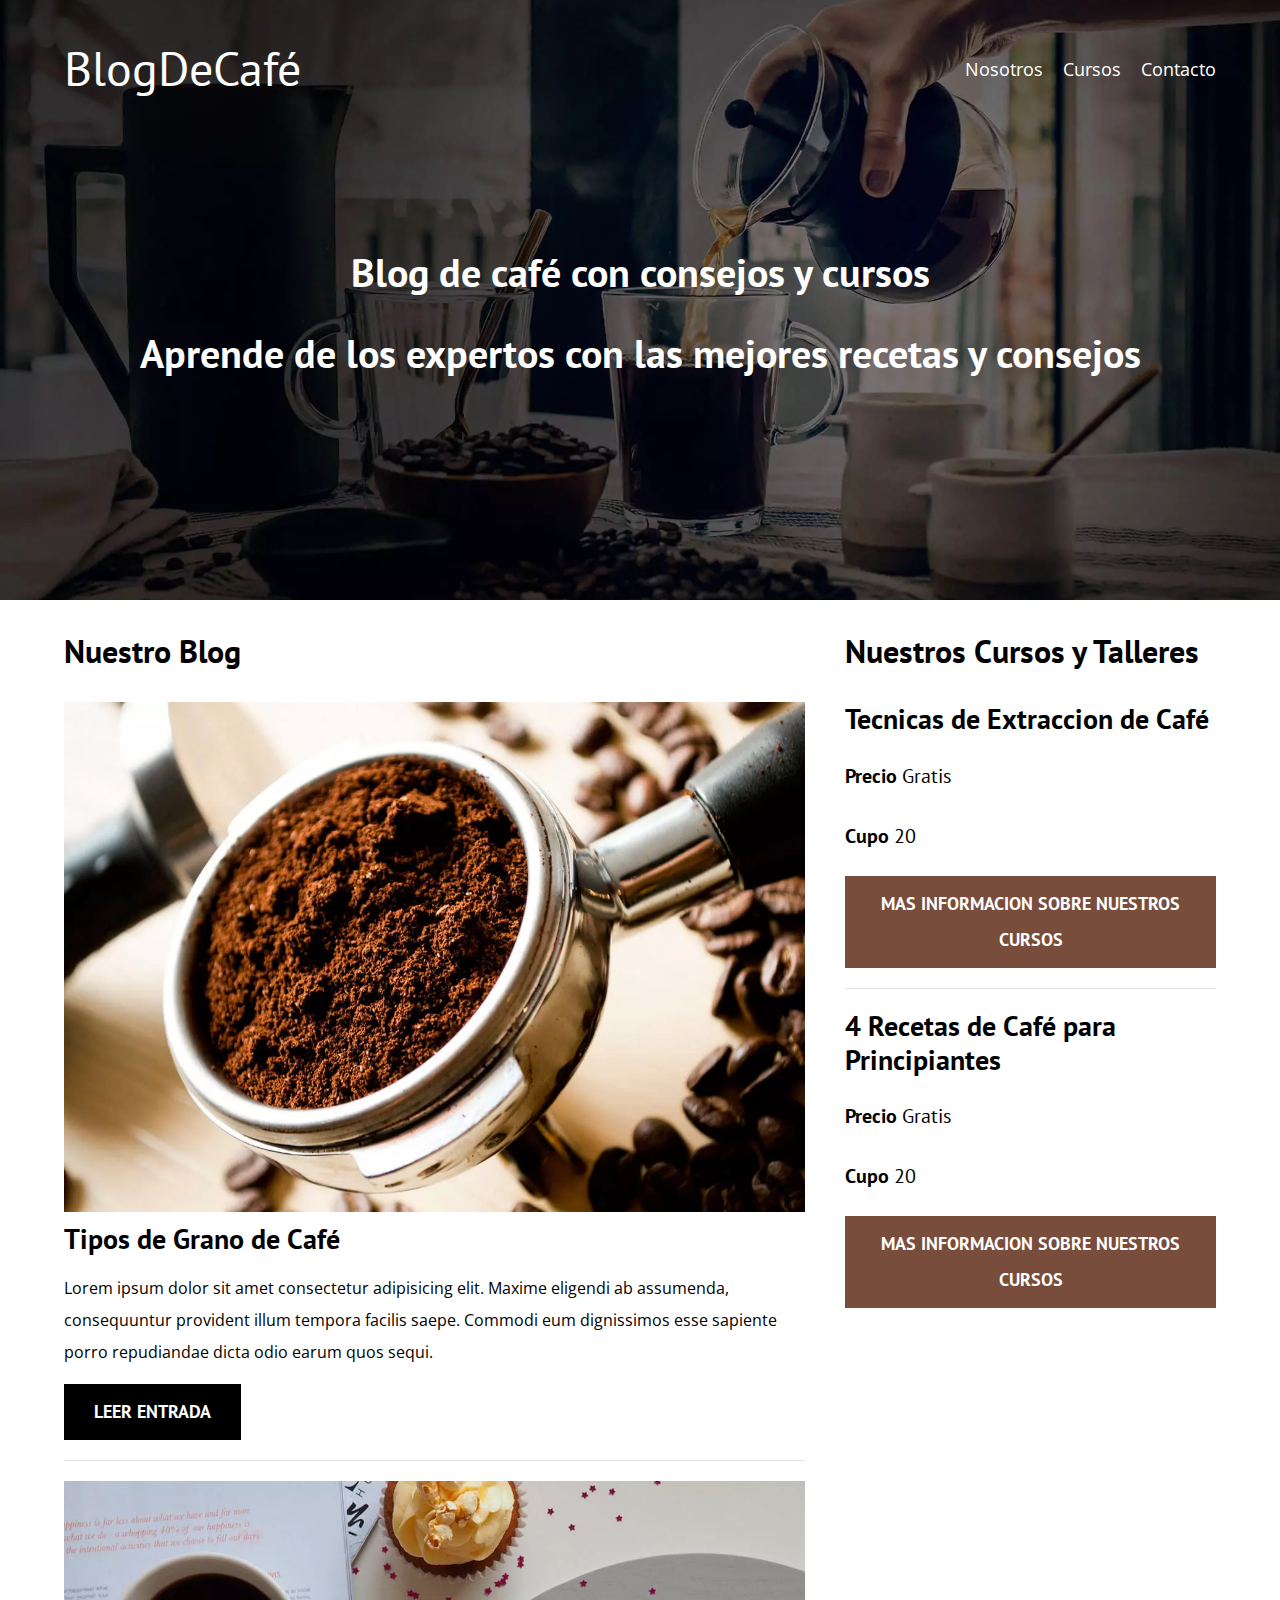
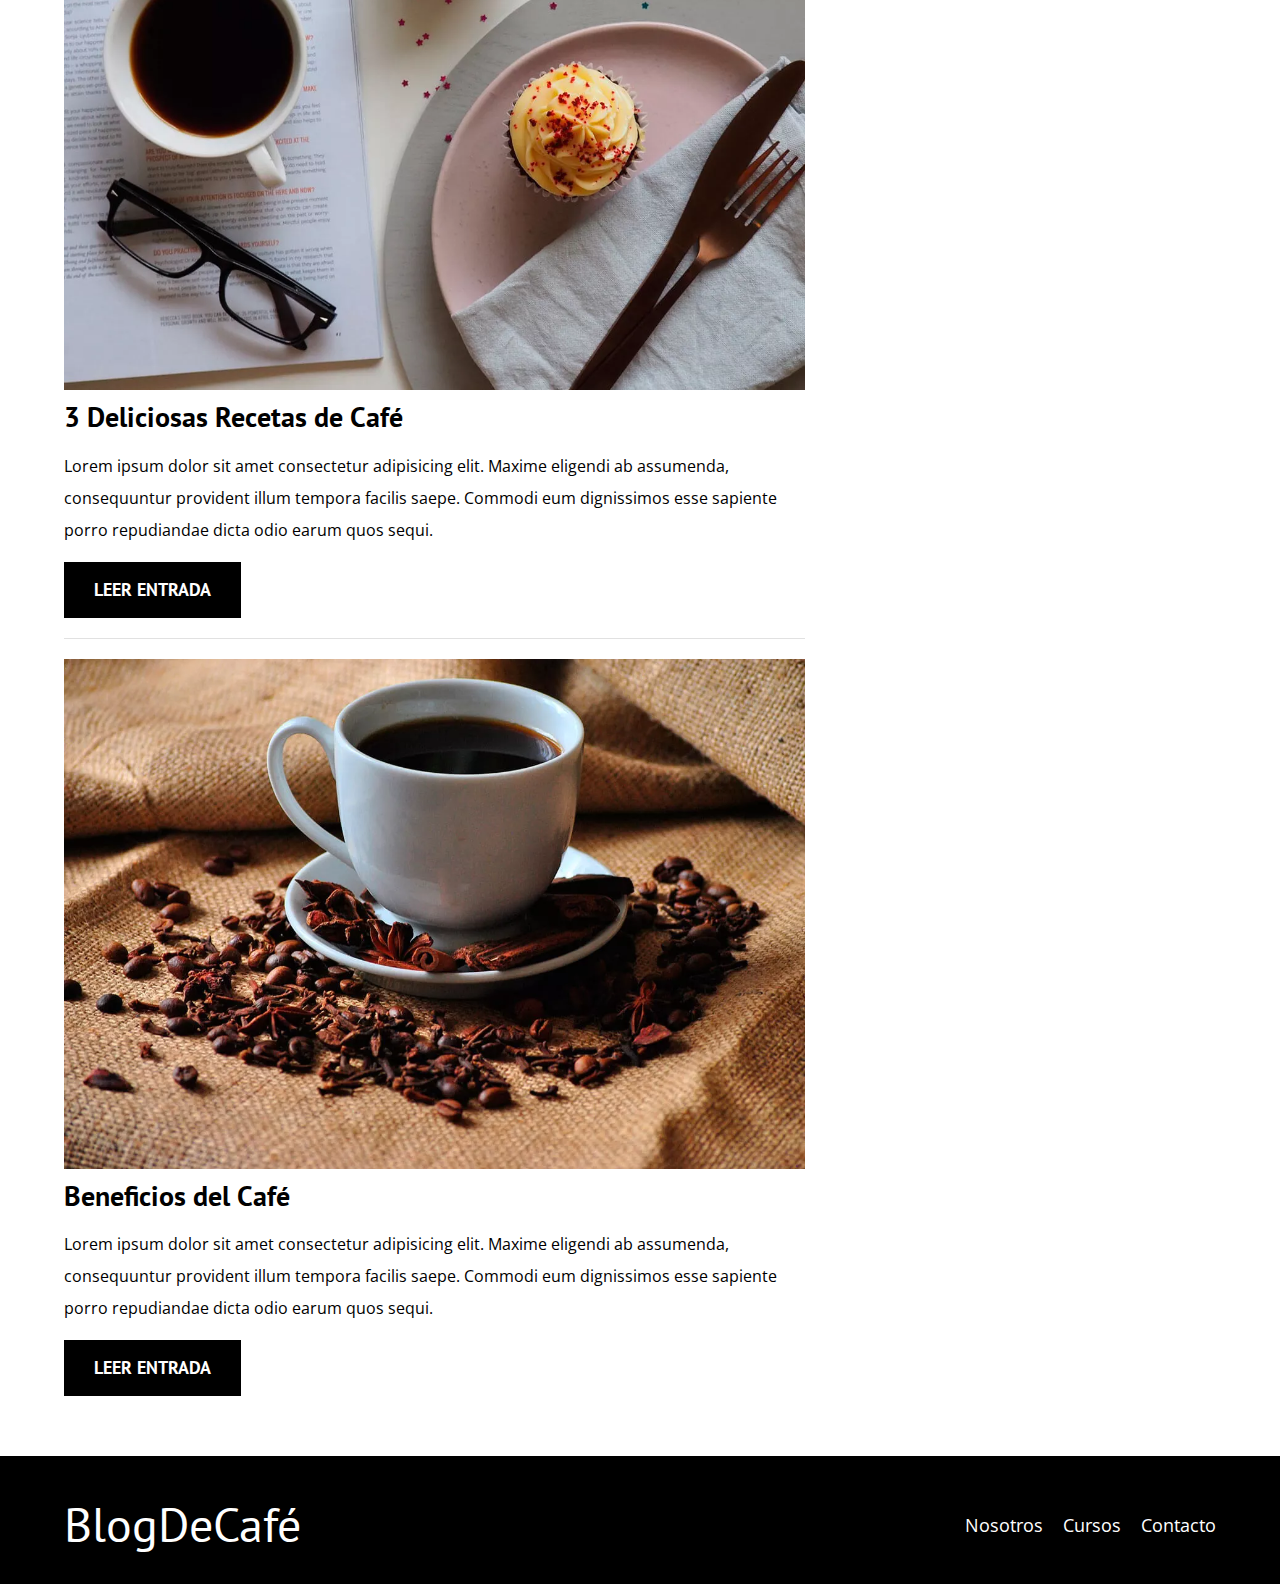
<file: index.html>
<!DOCTYPE html>
<html lang="es">
  <head>
    <meta charset="UTF-8">
    <meta name="viewport" content="width=device-width, initial-scale=1.0">
    <title>BlogDeCafé</title>
    <meta name="description" content="Pagina Web de Blog de Café">

    <link rel="prefetch" href="nosotros.html" as="document">
    <link rel="preconnect" href="https://fonts.googleapis.com">
    <link rel="preconnect" href="https://fonts.gstatic.com" crossorigin>
    <link href="https://fonts.googleapis.com/css2?family=Open+Sans&family=PT+Sans:wght@400;700&display=swap" rel="stylesheet">
    <link rel="preload" href="css/normalize.css" as="style">
    <link rel="stylesheet" href="css/normalize.css">
    <link rel="preload" href="css/style.css" as="style">
    <link rel="stylesheet" href="css/style.css">
  </head>
  <body>
    <header class="header">
      <div class="contenedor">
        <div class="barra">
          <a class="logo" href="index.html">
            <h1 class="logo__nombre no-margin centrar-texto">Blog<span
                class="logo__bold">DeCafé</span></h1>
          </a>

          <nav class="navegacion">
            <a href="nosotros.html" class="navegacion__enlace">Nosotros</a>
            <a href="cursos.html" class="navegacion__enlace">Cursos</a>
            <a href="contacto.html" class="navegacion__enlace">Contacto</a>
          </nav>
        </div>
      </div>

      <div class="header__texto">
        <h2 class="no-margin">Blog de café con consejos y cursos<h2>
            <p class="no-margin">Aprende de los expertos con las mejores recetas
              y consejos</p>
          </div>
        </header>

        <div class="contenedor contenido-principal">
          <main class="blog">
            <h3>Nuestro Blog</h3>

            <article class="entrada">
              <div class="entrada__imagen">
                <picture>
                  <source loading="lazy" srcset="img/blog1.webp" type="image/webp">
                  <img loading="lazy" src="img/blog1.jpg" alt="Imagen de entrada">
                </picture>               
              </div>

              <div class="entrada__contenido">
                <h4 class="no-margin">Tipos de Grano de Café</h4>
                <p>Lorem ipsum dolor sit amet consectetur adipisicing elit.
                  Maxime eligendi ab assumenda, consequuntur provident illum
                  tempora facilis saepe. Commodi eum dignissimos esse sapiente
                  porro repudiandae dicta odio earum quos sequi.</p>
                <a href="entrada.html" class="boton boton--primario">Leer
                  Entrada</a>
              </div>
            </article>

            <article class="entrada">
              <div class="entrada__imagen">
                <picture>
                  <source loading="lazy" srcset="img/blog2.webp" type="image/webp">
                  <img loading="lazy" src="img/blog2.jpg" alt="Imagen de entrada">
                </picture>               
              </div>

              <div class="entrada__contenido">
                <h4 class="no-margin">3 Deliciosas Recetas de Café</h4>
                <p>Lorem ipsum dolor sit amet consectetur adipisicing elit.
                  Maxime eligendi ab assumenda, consequuntur provident illum
                  tempora facilis saepe. Commodi eum dignissimos esse sapiente
                  porro repudiandae dicta odio earum quos sequi.</p>
                <a href="entrada-2.html" class="boton boton--primario">Leer
                  Entrada</a>
              </div>
            </article>

            <article class="entrada">
              <div class="entrada__imagen">
                <picture>
                  <source loading="lazy" srcset="img/blog3.webp" type="image/webp">
                  <img loading="lazy" src="img/blog3.jpg" alt="Imagen de entrada">
                </picture>               
              </div>

              <div class="entrada__contenido">
                <h4 class="no-margin">Beneficios del Café</h4>
                <p>Lorem ipsum dolor sit amet consectetur adipisicing elit.
                  Maxime eligendi ab assumenda, consequuntur provident illum
                  tempora facilis saepe. Commodi eum dignissimos esse sapiente
                  porro repudiandae dicta odio earum quos sequi.</p>
                <a href="entrada-3.html" class="boton boton--primario">Leer
                  Entrada</a>
              </div>
            </article>
          </main>
          <aside class="sidebar">
            <h3>Nuestros Cursos y Talleres</h3>

            <ul class="cursos no-padding">
              <li class="widget-curso">
                <h4 class="no-margin">Tecnicas de Extraccion de Café</h4>
                <p class="widget-curso__label">Precio
                  <span class="widget-curso__info">Gratis</span>
                </p>
                <p class="widget-curso__label">Cupo
                  <span class="widget-curso__info">20</span>
                </p>
                <a href="cursos.html" class="boton boton--secundario">Mas
                  Informacion sobre nuestros cursos</a>
              </li>

              <li class="widget-curso">
                <h4 class="no-margin">4 Recetas de Café para Principiantes</h4>
                <p class="widget-curso__label">Precio
                  <span class="widget-curso__info">Gratis</span>
                </p>
                <p class="widget-curso__label">Cupo
                  <span class="widget-curso__info">20</span>
                </p>
                <a href="cursos.html" class="boton boton--secundario">Mas
                  Informacion sobre nuestros cursos</a>
              </li>
            </ul>

          </aside>
        </div>
        <footer class="footer">
          <div class="contenedor">
            <div class="barra">
              <a class="logo" href="index.html">
                <h1 class="logo__nombre no-margin centrar-texto">Blog<span
                    class="logo__bold">DeCafé</span></h1>
              </a>

              <nav class="navegacion">
                <a href="nosotros.html" class="navegacion__enlace">Nosotros</a>
                <a href="cursos.html" class="navegacion__enlace">Cursos</a>
                <a href="contacto.html" class="navegacion__enlace">Contacto</a>
              </nav>
            </div>
          </div>
        </footer>
        <script src="JS/modernizr.js"></script>
   </body>
</html>
</file>
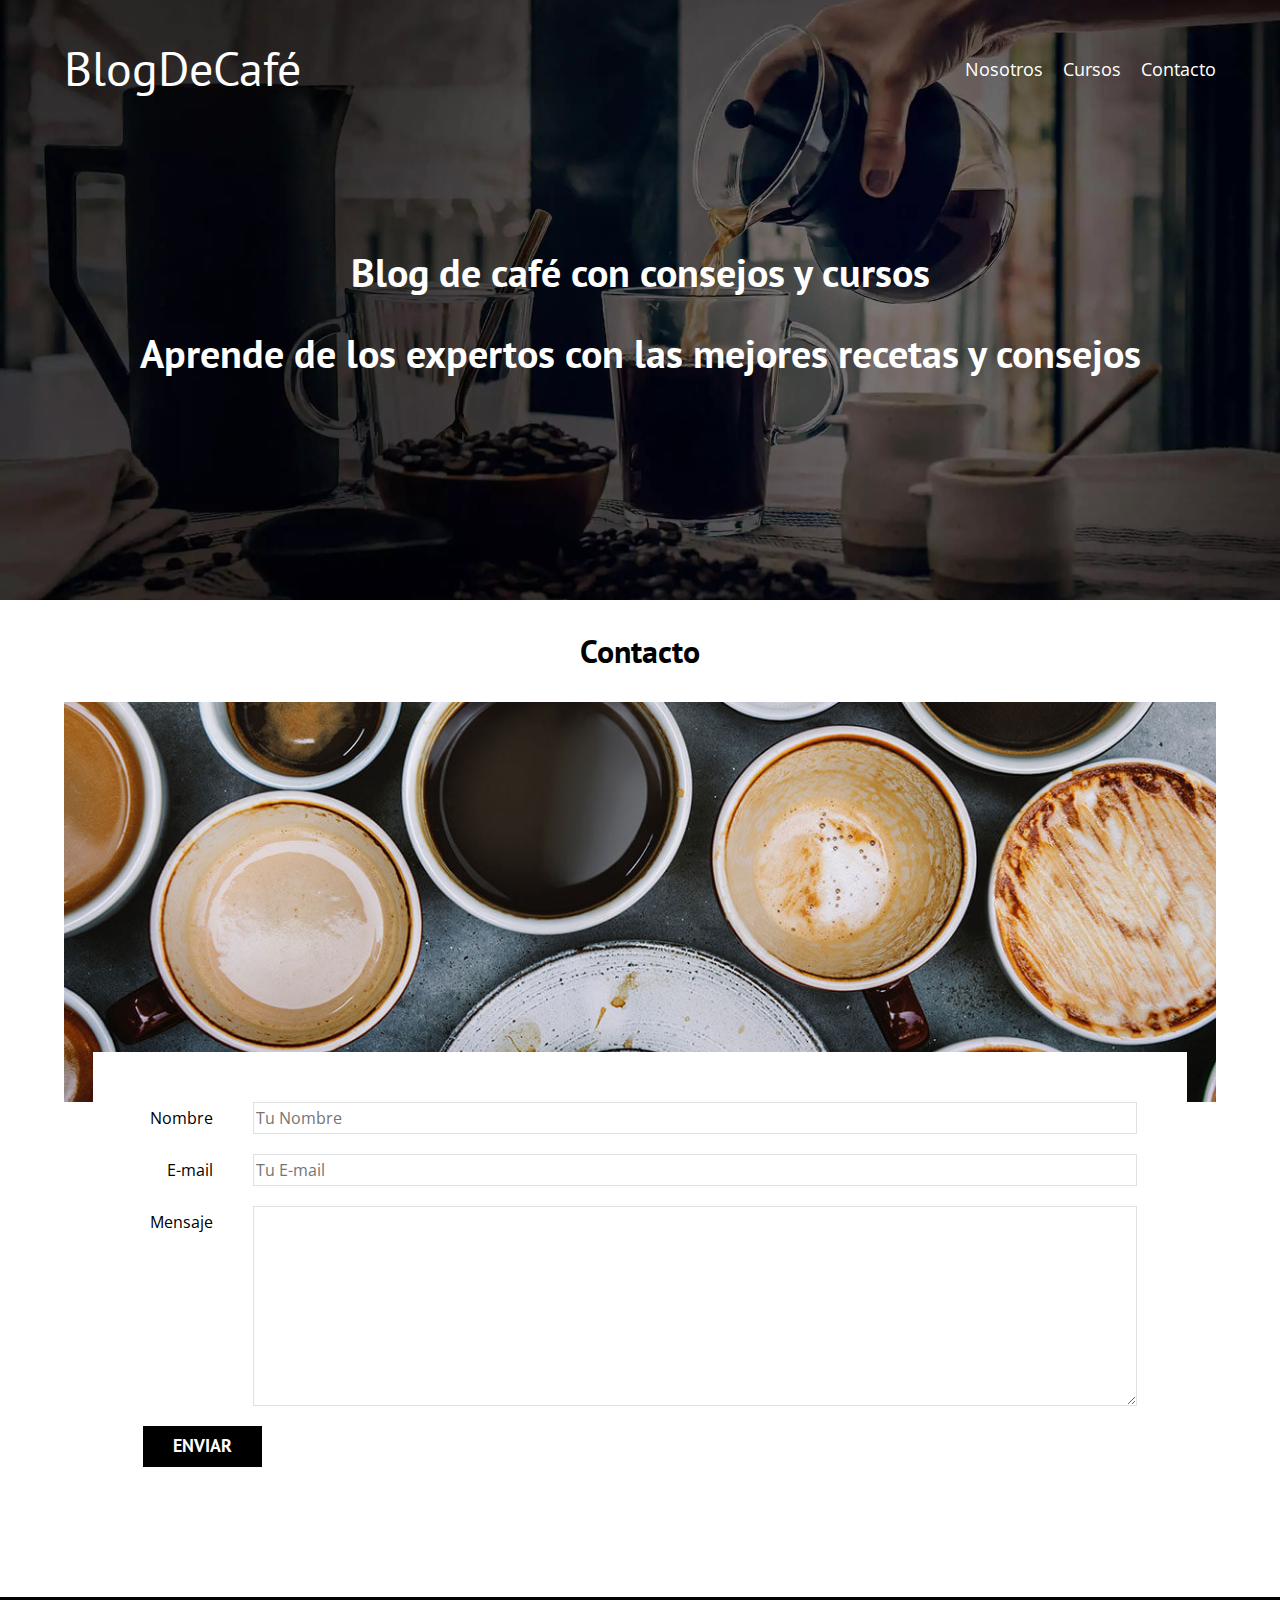
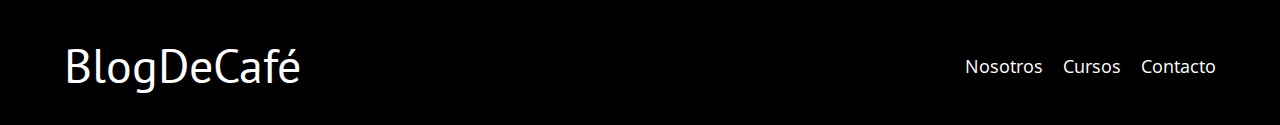
<file: contacto.html>
<!DOCTYPE html>
<html lang="es">
<head>
  <meta charset="UTF-8">
  <meta name="viewport" content="width=device-width, initial-scale=1.0">
  <title>BlogDeCafé</title>
  <link rel="stylesheet" href="css/normalize.css">
  <link rel="stylesheet" href="css/style.css">
  <link rel="preconnect" href="https://fonts.googleapis.com">
  <link rel="preconnect" href="https://fonts.gstatic.com" crossorigin>
  <link href="https://fonts.googleapis.com/css2?family=Open+Sans&family=PT+Sans:wght@400;700&display=swap" rel="stylesheet">
 
</head>
<body>
    <header class="header">
      <div class="contenedor">
        <div class="barra">
         <a class="logo" href="index.html">
          <h1 class="logo__nombre no-margin centrar-texto">Blog<span class="logo__bold">DeCafé</span></h1>
         </a>

         <nav class="navegacion">
          <a href="nosotros.html" class="navegacion__enlace">Nosotros</a>
          <a href="cursos.html" class="navegacion__enlace">Cursos</a>
          <a href="contacto.html" class="navegacion__enlace">Contacto</a>
         </nav>
        </div>
      </div>

      <div class="header__texto">
          <h2 class="no-margin">Blog de café con consejos y cursos<h2>
          <p class="no-margin">Aprende de los expertos con las mejores recetas y consejos</p>
      </div>
    </header>

  <main class="contenedor">
    <h3 class="centrar-texto">Contacto</h3>
    <div class="contacto-bg"></div>

    <form class="formulario">
      <div class="campo">
        <label class="campo__label" for="Nombre-del-Usuario">Nombre</label>
        <input class="campo__field" type="text" placeholder="Tu Nombre" id="Nombre-del-Usuario">
      </div> 

      <div class="campo">
        <label class="campo__label" for="email">E-mail</label>
        <input class="campo__field" type="email" placeholder="Tu E-mail" id="email">
      </div>
     
      <div class="campo">
        <label class="campo__label" for="Mensaje">Mensaje</label>
        <textarea class="campo__field campo__field--textarea" id="Mensaje"></textarea>        
      </div>
      <div class="campo">
        <input type="submit" value="Enviar" class="boton boton--primario">
      </div>
   </form>    
  </main>
    <footer class="footer">
      <div class="contenedor">
        <div class="barra">
          <a class="logo" href="index.html">
           <h1 class="logo__nombre no-margin centrar-texto">Blog<span class="logo__bold">DeCafé</span></h1>
          </a>
 
          <nav class="navegacion">
           <a href="nosotros.html" class="navegacion__enlace">Nosotros</a>
           <a href="cursos.html" class="navegacion__enlace">Cursos</a>
           <a href="contacto.html" class="navegacion__enlace">Contacto</a>
          </nav>
         </div>
      </div>
    </footer>
    <script src="JS/modernizr.js"></script>
</body>
</html>
</file>
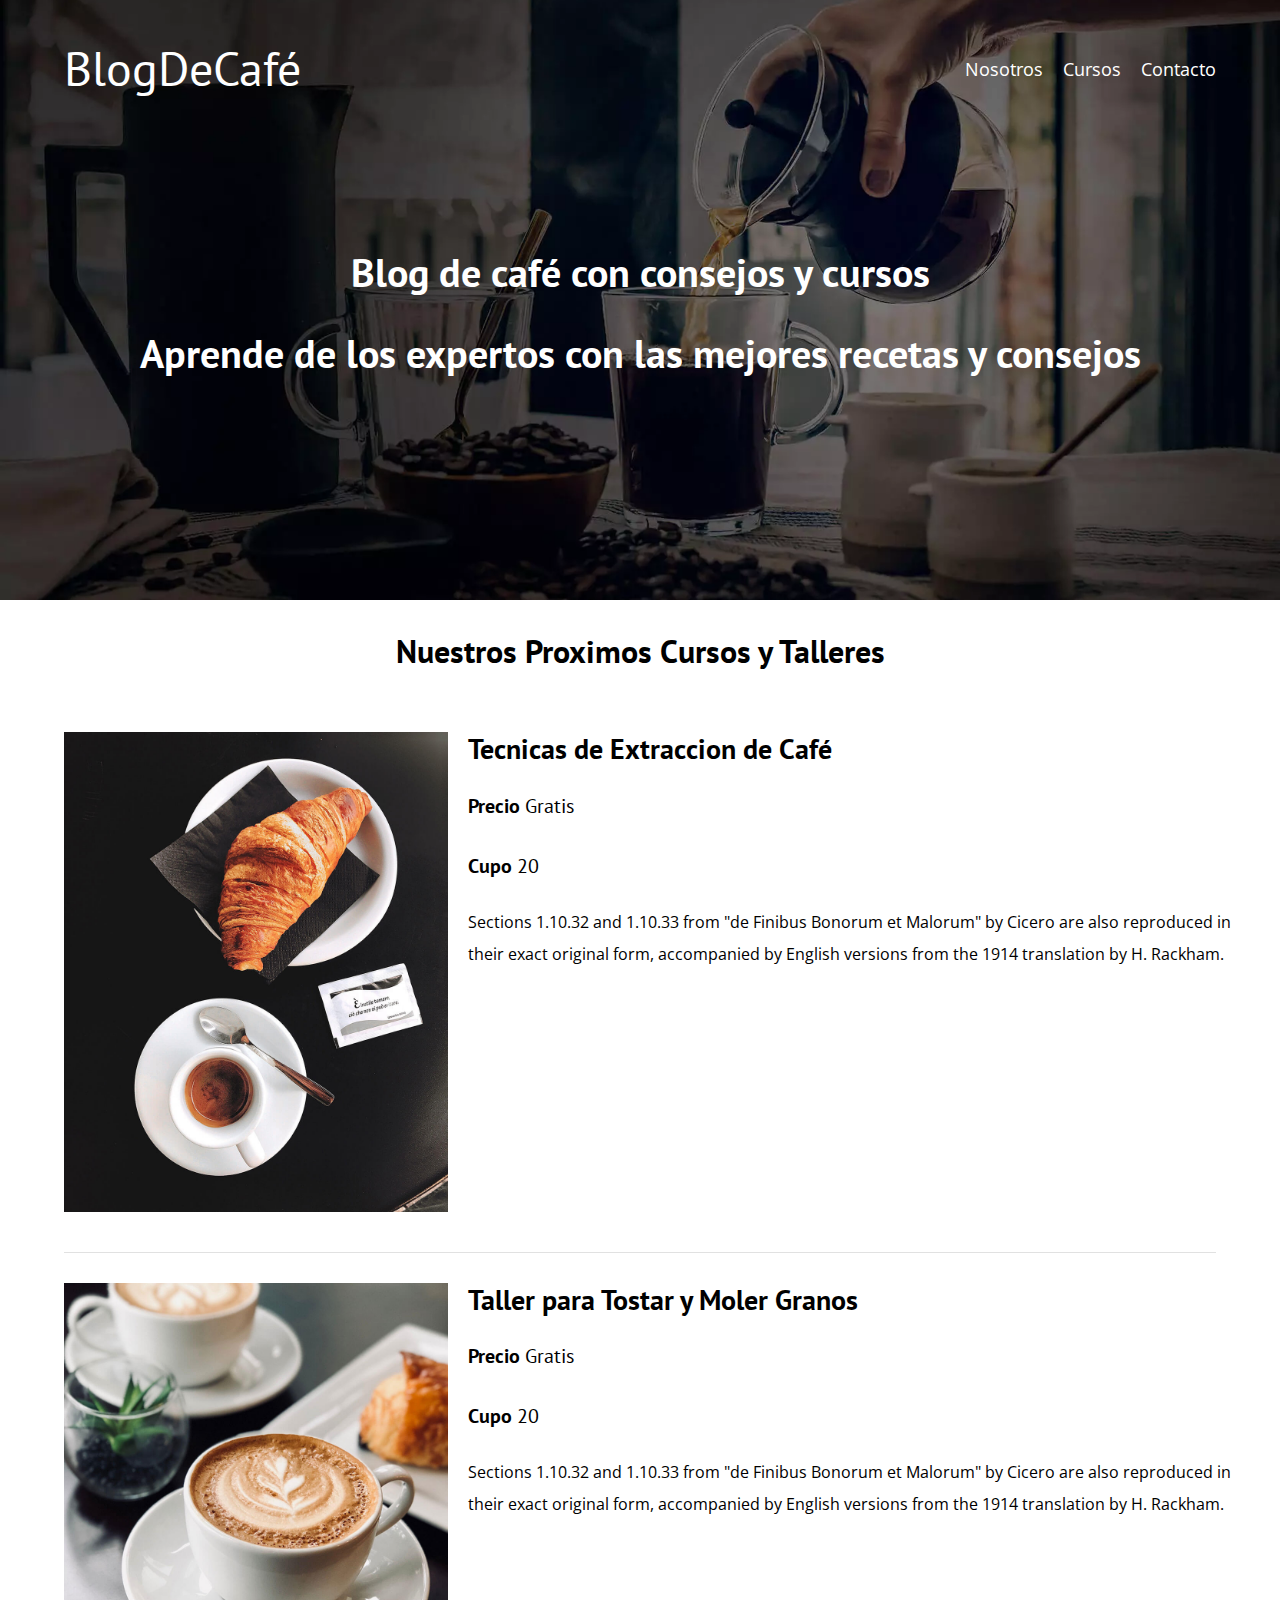
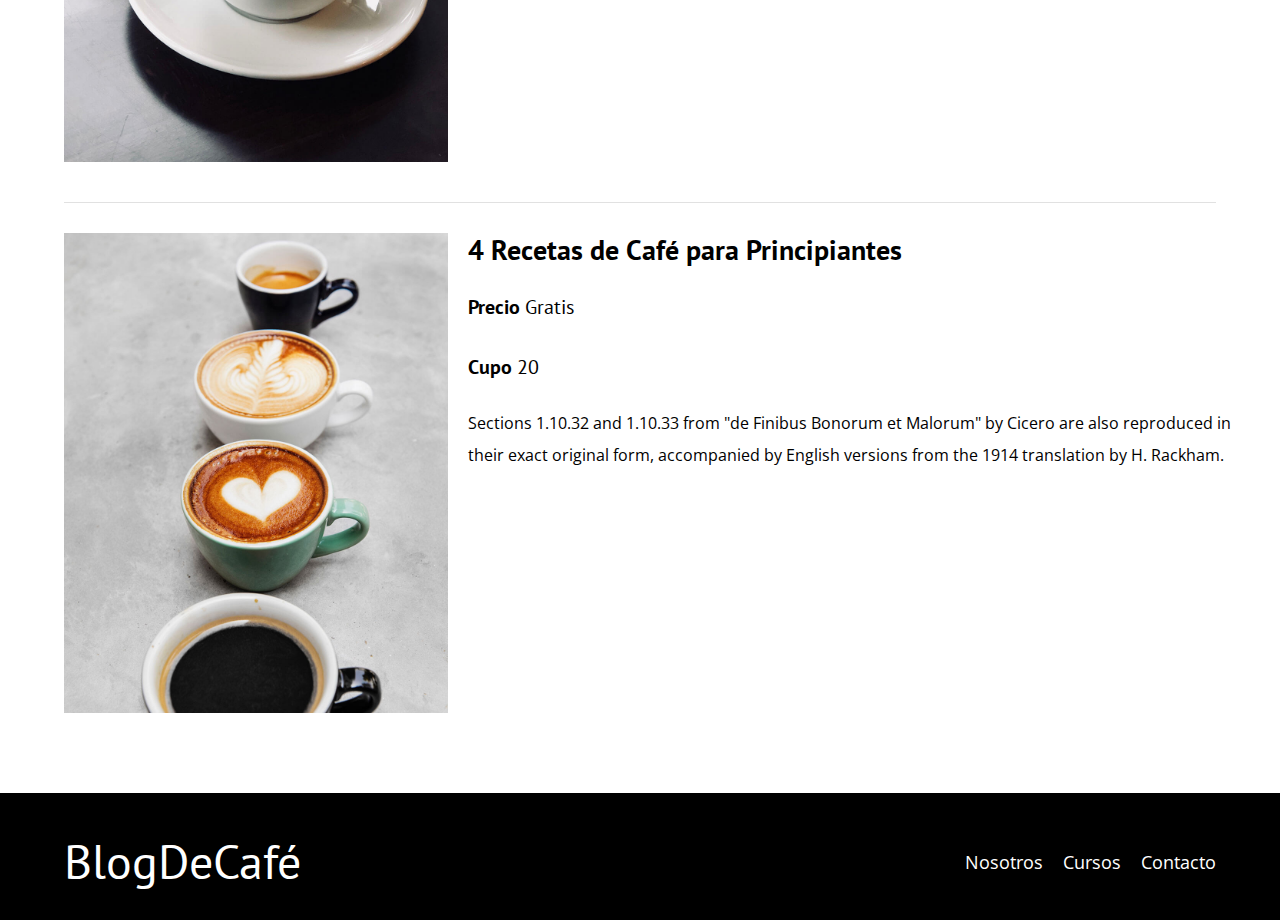
<file: cursos.html>
<!DOCTYPE html>
<html lang="es">
<head>
  <meta charset="UTF-8">
  <meta name="viewport" content="width=device-width, initial-scale=1.0">
  <title>BlogDeCafé</title>
  <link rel="stylesheet" href="css/normalize.css">
  <link rel="stylesheet" href="css/style.css">
  <link rel="preconnect" href="https://fonts.googleapis.com">
  <link rel="preconnect" href="https://fonts.gstatic.com" crossorigin>
  <link href="https://fonts.googleapis.com/css2?family=Open+Sans&family=PT+Sans:wght@400;700&display=swap" rel="stylesheet">
</head>
<body>
    <header class="header">
      <div class="contenedor">
        <div class="barra">
         <a class="logo" href="index.html">
          <h1 class="logo__nombre no-margin centrar-texto">Blog<span class="logo__bold">DeCafé</span></h1>
         </a>

         <nav class="navegacion">
          <a href="nosotros.html" class="navegacion__enlace">Nosotros</a>
          <a href="cursos.html" class="navegacion__enlace">Cursos</a>
          <a href="contacto.html" class="navegacion__enlace">Contacto</a>
         </nav>
        </div>
      </div>

      <div class="header__texto">
          <h2 class="no-margin">Blog de café con consejos y cursos<h2>
          <p class="no-margin">Aprende de los expertos con las mejores recetas y consejos</p>
      </div>
    </header>

  <main class="contenedor">
    <h3 class="centrar-texto">Nuestros Proximos Cursos y Talleres</h3>

    <div class="curso">
      <div class="curso__imagen">
        <img src="img/curso1.jpg" alt="Imagen de el curso">
      </div>
     <div class="curso__informacion">
      <h4 class="no-margin">Tecnicas de Extraccion de Café</h4>
      <p class="curso__label">Precio
        <span class="curso__info">Gratis</span>
      </p>
      <p class="curso__label">Cupo
        <span class="curso__info">20</span>
      </p>
      <p class="curso__descripcion">Sections 1.10.32 and 1.10.33 from "de Finibus Bonorum et Malorum" by Cicero are also reproduced in their exact original form, accompanied by English versions from the 1914 translation by H. Rackham.</p>
     </div>
    </div>  


    <div class="curso">
      <div class="curso__imagen">
        <img src="img/curso2.jpg" alt="Imagen de el curso">
      </div>
     <div class="curso__informacion">
      <h4 class="no-margin">Taller para Tostar y Moler Granos</h4>
      <p class="curso__label">Precio
        <span class="curso__info">Gratis</span>
      </p>
      <p class="curso__label">Cupo
        <span class="curso__info">20</span>
      </p>
      <p class="curso__descripcion">Sections 1.10.32 and 1.10.33 from "de Finibus Bonorum et Malorum" by Cicero are also reproduced in their exact original form, accompanied by English versions from the 1914 translation by H. Rackham.</p>
     </div>
    </div>  


    <div class="curso">
      <div class="curso__imagen">
        <img src="img/curso3.jpg" alt="Imagen de el curso">
      </div>
     <div class="curso__informacion">
      <h4 class="no-margin">4 Recetas de Café para Principiantes</h4>
      <p class="curso__label">Precio
        <span class="curso__info">Gratis</span>
      </p>
      <p class="curso__label">Cupo
        <span class="curso__info">20</span>
      </p>
      <p class="curso__descripcion">Sections 1.10.32 and 1.10.33 from "de Finibus Bonorum et Malorum" by Cicero are also reproduced in their exact original form, accompanied by English versions from the 1914 translation by H. Rackham.</p>
     </div>
    </div>  
   </main>
    <footer class="footer">
      <div class="contenedor">
        <div class="barra">
          <a class="logo" href="index.html">
           <h1 class="logo__nombre no-margin centrar-texto">Blog<span class="logo__bold">DeCafé</span></h1>
          </a>
 
          <nav class="navegacion">
           <a href="nosotros.html" class="navegacion__enlace">Nosotros</a>
           <a href="cursos.html" class="navegacion__enlace">Cursos</a>
           <a href="contacto.html" class="navegacion__enlace">Contacto</a>
          </nav>
         </div>
      </div>
    </footer>
    <script src="JS/modernizr.js"></script>
</body>
</html>
</file>
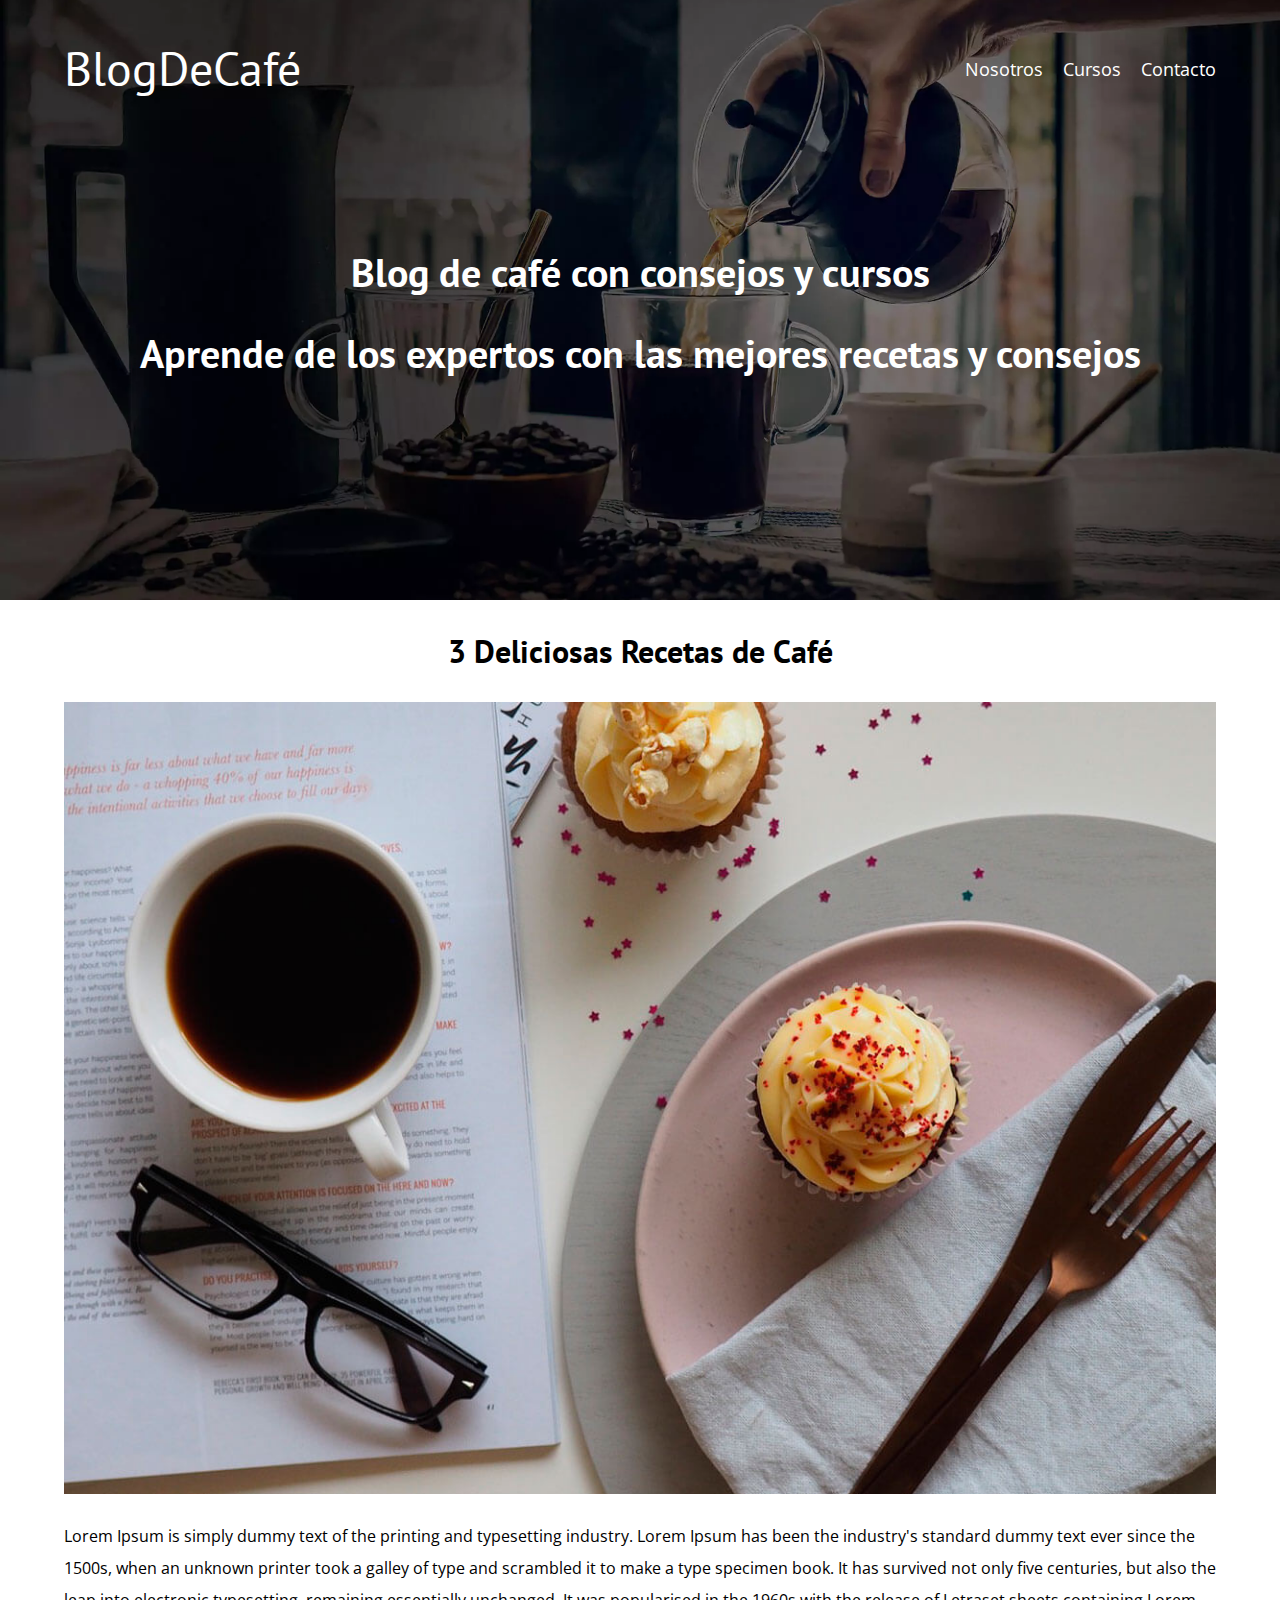
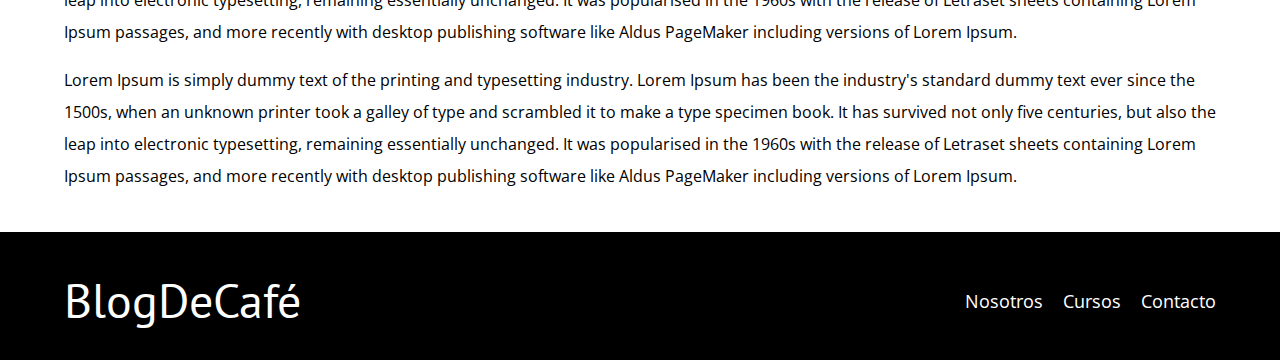
<file: entrada-2.html>
<!DOCTYPE html>
<html lang="es">
<head>
  <meta charset="UTF-8">
  <meta name="viewport" content="width=device-width, initial-scale=1.0">
  <title>BlogDeCafé</title>
  <link rel="stylesheet" href="css/normalize.css">
  <link rel="stylesheet" href="css/style.css">
  <link rel="preconnect" href="https://fonts.googleapis.com">
  <link rel="preconnect" href="https://fonts.gstatic.com" crossorigin>
  <link href="https://fonts.googleapis.com/css2?family=Open+Sans&family=PT+Sans:wght@400;700&display=swap" rel="stylesheet">
</head>
<body>
    <header class="header">
      <div class="contenedor">
        <div class="barra">
         <a class="logo" href="index.html">
          <h1 class="logo__nombre no-margin centrar-texto">Blog<span class="logo__bold">DeCafé</span></h1>
         </a>

         <nav class="navegacion">
          <a href="nosotros.html" class="navegacion__enlace">Nosotros</a>
          <a href="cursos.html" class="navegacion__enlace">Cursos</a>
          <a href="contacto.html" class="navegacion__enlace">Contacto</a>
         </nav>
        </div>
      </div>

      <div class="header__texto">
          <h2 class="no-margin">Blog de café con consejos y cursos<h2>
          <p class="no-margin">Aprende de los expertos con las mejores recetas y consejos</p>
      </div>
    </header>

  <main class="contenedor">
    <h3 class="centrar-texto">3 Deliciosas Recetas de Café</h3>
    <img src="img/blog2.jpg" alt="Imagen del blog">
    <p>Lorem Ipsum is simply dummy text of the printing and typesetting industry. Lorem Ipsum has been the industry's standard dummy text ever since the 1500s, when an unknown printer took a galley of type and scrambled it to make a type specimen book. It has survived not only five centuries, but also the leap into electronic typesetting, remaining essentially unchanged. It was popularised in the 1960s with the release of Letraset sheets containing Lorem Ipsum passages, and more recently with desktop publishing software like Aldus PageMaker including versions of Lorem Ipsum.</p>

    <p>Lorem Ipsum is simply dummy text of the printing and typesetting industry. Lorem Ipsum has been the industry's standard dummy text ever since the 1500s, when an unknown printer took a galley of type and scrambled it to make a type specimen book. It has survived not only five centuries, but also the leap into electronic typesetting, remaining essentially unchanged. It was popularised in the 1960s with the release of Letraset sheets containing Lorem Ipsum passages, and more recently with desktop publishing software like Aldus PageMaker including versions of Lorem Ipsum.</p>
    
   </main>
    <footer class="footer">
      <div class="contenedor">
        <div class="barra">
          <a class="logo" href="index.html">
           <h1 class="logo__nombre no-margin centrar-texto">Blog<span class="logo__bold">DeCafé</span></h1>
          </a>
 
          <nav class="navegacion">
           <a href="nosotros.html" class="navegacion__enlace">Nosotros</a>
           <a href="cursos.html" class="navegacion__enlace">Cursos</a>
           <a href="contacto.html" class="navegacion__enlace">Contacto</a>
          </nav>
         </div>
      </div>
    </footer>
    <script src="JS/modernizr.js"></script>
</body>
</html>
</file>
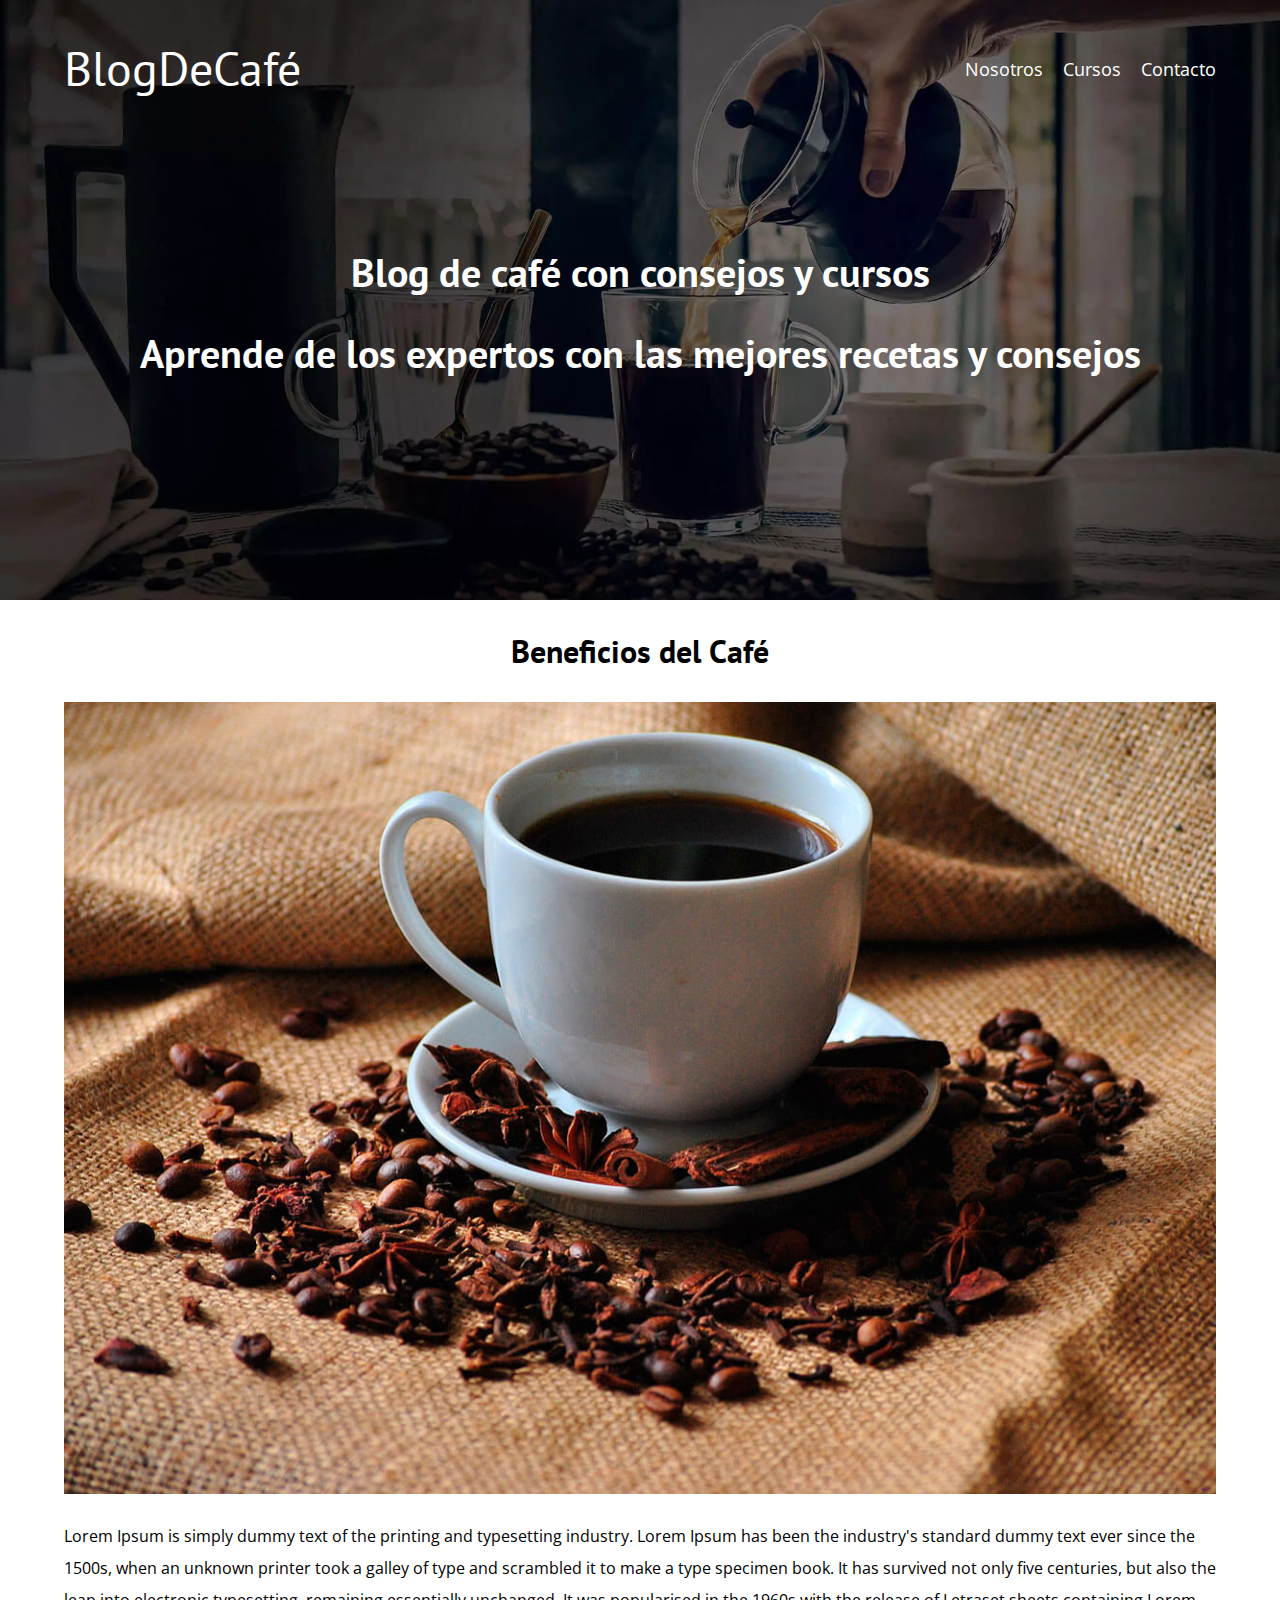
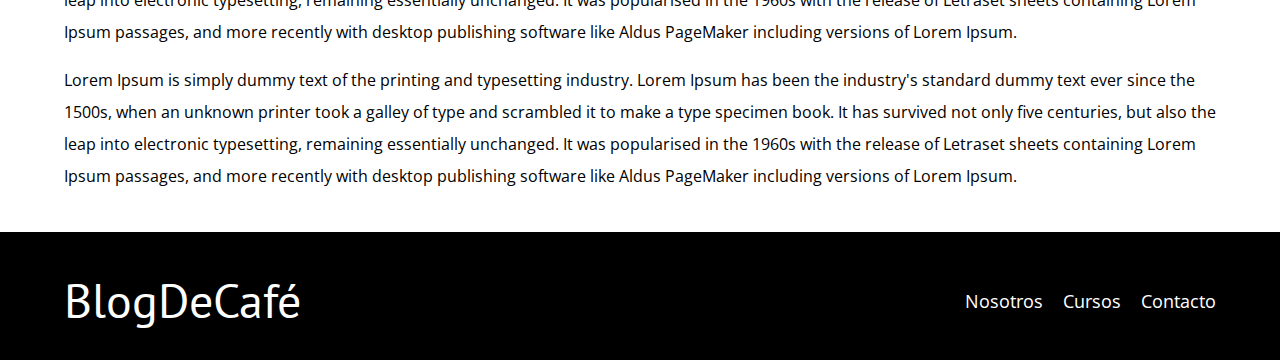
<file: entrada-3.html>
<!DOCTYPE html>
<html lang="es">
<head>
  <meta charset="UTF-8">
  <meta name="viewport" content="width=device-width, initial-scale=1.0">
  <title>BlogDeCafé</title>
  <link rel="stylesheet" href="css/normalize.css">
  <link rel="stylesheet" href="css/style.css">
  <link rel="preconnect" href="https://fonts.googleapis.com">
  <link rel="preconnect" href="https://fonts.gstatic.com" crossorigin>
  <link href="https://fonts.googleapis.com/css2?family=Open+Sans&family=PT+Sans:wght@400;700&display=swap" rel="stylesheet">
</head>
<body>
    <header class="header">
      <div class="contenedor">
        <div class="barra">
         <a class="logo" href="index.html">
          <h1 class="logo__nombre no-margin centrar-texto">Blog<span class="logo__bold">DeCafé</span></h1>
         </a>

         <nav class="navegacion">
          <a href="nosotros.html" class="navegacion__enlace">Nosotros</a>
          <a href="cursos.html" class="navegacion__enlace">Cursos</a>
          <a href="contacto.html" class="navegacion__enlace">Contacto</a>
         </nav>
        </div>
      </div>

      <div class="header__texto">
          <h2 class="no-margin">Blog de café con consejos y cursos<h2>
          <p class="no-margin">Aprende de los expertos con las mejores recetas y consejos</p>
      </div>
    </header>

  <main class="contenedor">
    <h3 class="centrar-texto">Beneficios del Café</h3>
    <img src="img/blog3.jpg" alt="Imagen del blog">
    <p>Lorem Ipsum is simply dummy text of the printing and typesetting industry. Lorem Ipsum has been the industry's standard dummy text ever since the 1500s, when an unknown printer took a galley of type and scrambled it to make a type specimen book. It has survived not only five centuries, but also the leap into electronic typesetting, remaining essentially unchanged. It was popularised in the 1960s with the release of Letraset sheets containing Lorem Ipsum passages, and more recently with desktop publishing software like Aldus PageMaker including versions of Lorem Ipsum.</p>

    <p>Lorem Ipsum is simply dummy text of the printing and typesetting industry. Lorem Ipsum has been the industry's standard dummy text ever since the 1500s, when an unknown printer took a galley of type and scrambled it to make a type specimen book. It has survived not only five centuries, but also the leap into electronic typesetting, remaining essentially unchanged. It was popularised in the 1960s with the release of Letraset sheets containing Lorem Ipsum passages, and more recently with desktop publishing software like Aldus PageMaker including versions of Lorem Ipsum.</p>
    
   </main>
    <footer class="footer">
      <div class="contenedor">
        <div class="barra">
          <a class="logo" href="index.html">
           <h1 class="logo__nombre no-margin centrar-texto">Blog<span class="logo__bold">DeCafé</span></h1>
          </a>
 
          <nav class="navegacion">
           <a href="nosotros.html" class="navegacion__enlace">Nosotros</a>
           <a href="cursos.html" class="navegacion__enlace">Cursos</a>
           <a href="contacto.html" class="navegacion__enlace">Contacto</a>
          </nav>
         </div>
      </div>
    </footer>
    <script src="JS/modernizr.js"></script>
</body>
</html>
</file>
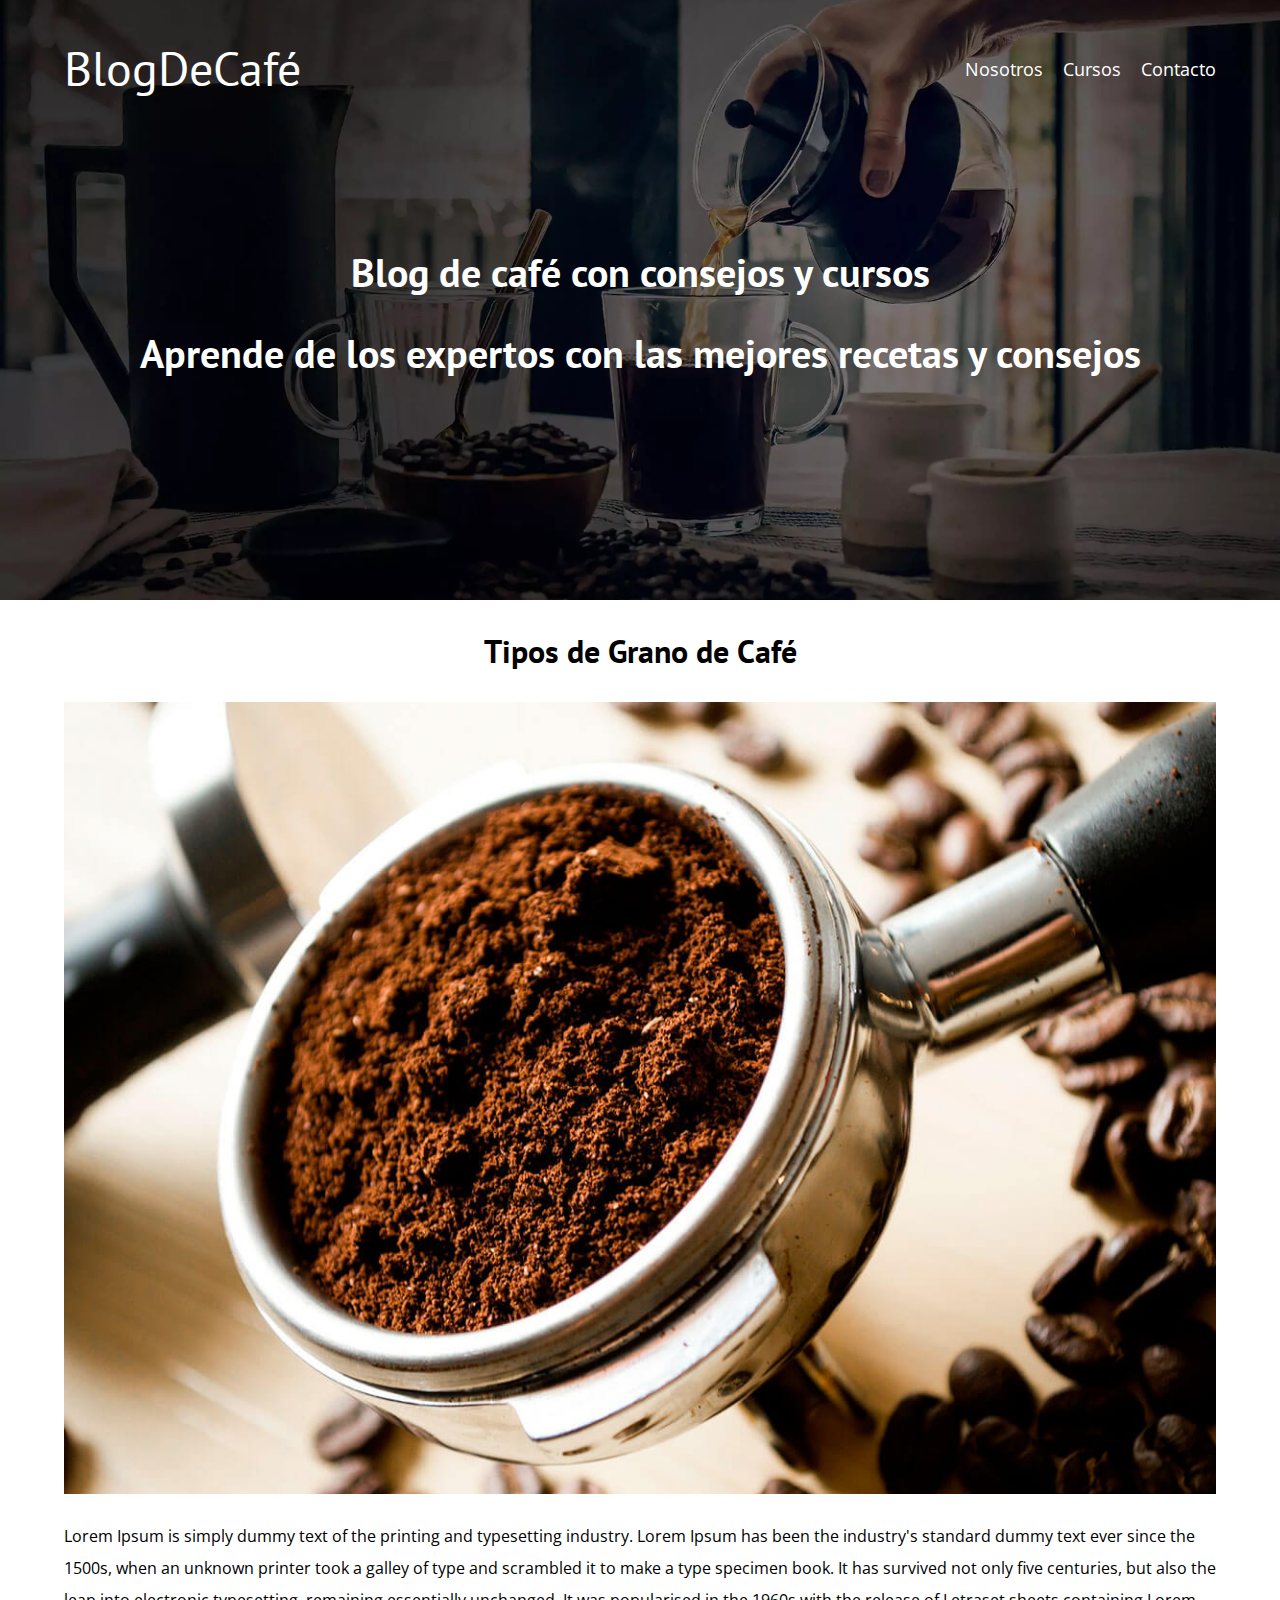
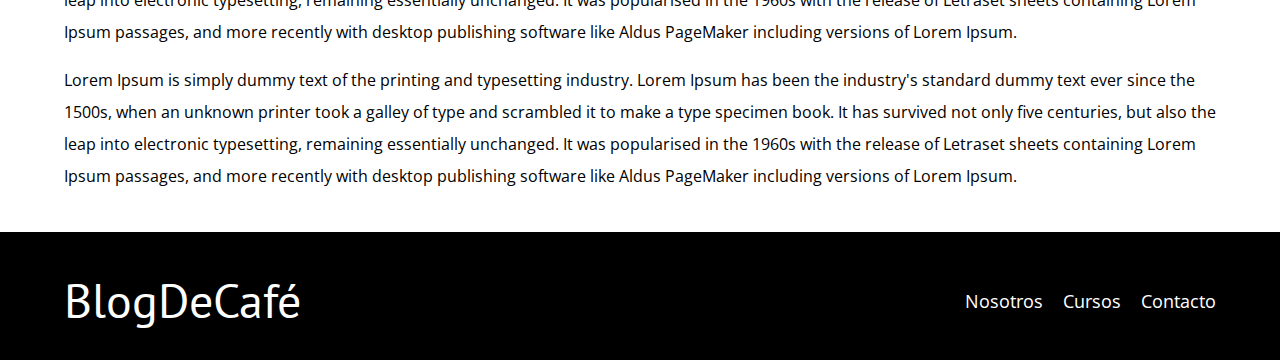
<file: entrada.html>
<!DOCTYPE html>
<html lang="es">
<head>
  <meta charset="UTF-8">
  <meta name="viewport" content="width=device-width, initial-scale=1.0">
  <title>BlogDeCafé</title>
  <link rel="stylesheet" href="css/normalize.css">
  <link rel="stylesheet" href="css/style.css">
  <link rel="preconnect" href="https://fonts.googleapis.com">
  <link rel="preconnect" href="https://fonts.gstatic.com" crossorigin>
  <link href="https://fonts.googleapis.com/css2?family=Open+Sans&family=PT+Sans:wght@400;700&display=swap" rel="stylesheet">
</head>
<body>
    <header class="header">
      <div class="contenedor">
        <div class="barra">
         <a class="logo" href="index.html">
          <h1 class="logo__nombre no-margin centrar-texto">Blog<span class="logo__bold">DeCafé</span></h1>
         </a>

         <nav class="navegacion">
          <a href="nosotros.html" class="navegacion__enlace">Nosotros</a>
          <a href="cursos.html" class="navegacion__enlace">Cursos</a>
          <a href="contacto.html" class="navegacion__enlace">Contacto</a>
         </nav>
        </div>
      </div>

      <div class="header__texto">
          <h2 class="no-margin">Blog de café con consejos y cursos<h2>
          <p class="no-margin">Aprende de los expertos con las mejores recetas y consejos</p>
      </div>
    </header>

  <main class="contenedor">
    <h3 class="centrar-texto">Tipos de Grano de Café</h3>
    <img src="img/blog1.jpg" alt="Imagen del blog">
    <p>Lorem Ipsum is simply dummy text of the printing and typesetting industry. Lorem Ipsum has been the industry's standard dummy text ever since the 1500s, when an unknown printer took a galley of type and scrambled it to make a type specimen book. It has survived not only five centuries, but also the leap into electronic typesetting, remaining essentially unchanged. It was popularised in the 1960s with the release of Letraset sheets containing Lorem Ipsum passages, and more recently with desktop publishing software like Aldus PageMaker including versions of Lorem Ipsum.</p>

    <p>Lorem Ipsum is simply dummy text of the printing and typesetting industry. Lorem Ipsum has been the industry's standard dummy text ever since the 1500s, when an unknown printer took a galley of type and scrambled it to make a type specimen book. It has survived not only five centuries, but also the leap into electronic typesetting, remaining essentially unchanged. It was popularised in the 1960s with the release of Letraset sheets containing Lorem Ipsum passages, and more recently with desktop publishing software like Aldus PageMaker including versions of Lorem Ipsum.</p>
    
   </main>
    <footer class="footer">
      <div class="contenedor">
        <div class="barra">
          <a class="logo" href="index.html">
           <h1 class="logo__nombre no-margin centrar-texto">Blog<span class="logo__bold">DeCafé</span></h1>
          </a>
 
          <nav class="navegacion">
           <a href="nosotros.html" class="navegacion__enlace">Nosotros</a>
           <a href="cursos.html" class="navegacion__enlace">Cursos</a>
           <a href="contacto.html" class="navegacion__enlace">Contacto</a>
          </nav>
         </div>
      </div>
    </footer>
    <script src="JS/modernizr.js"></script>
</body>
</html>
</file>
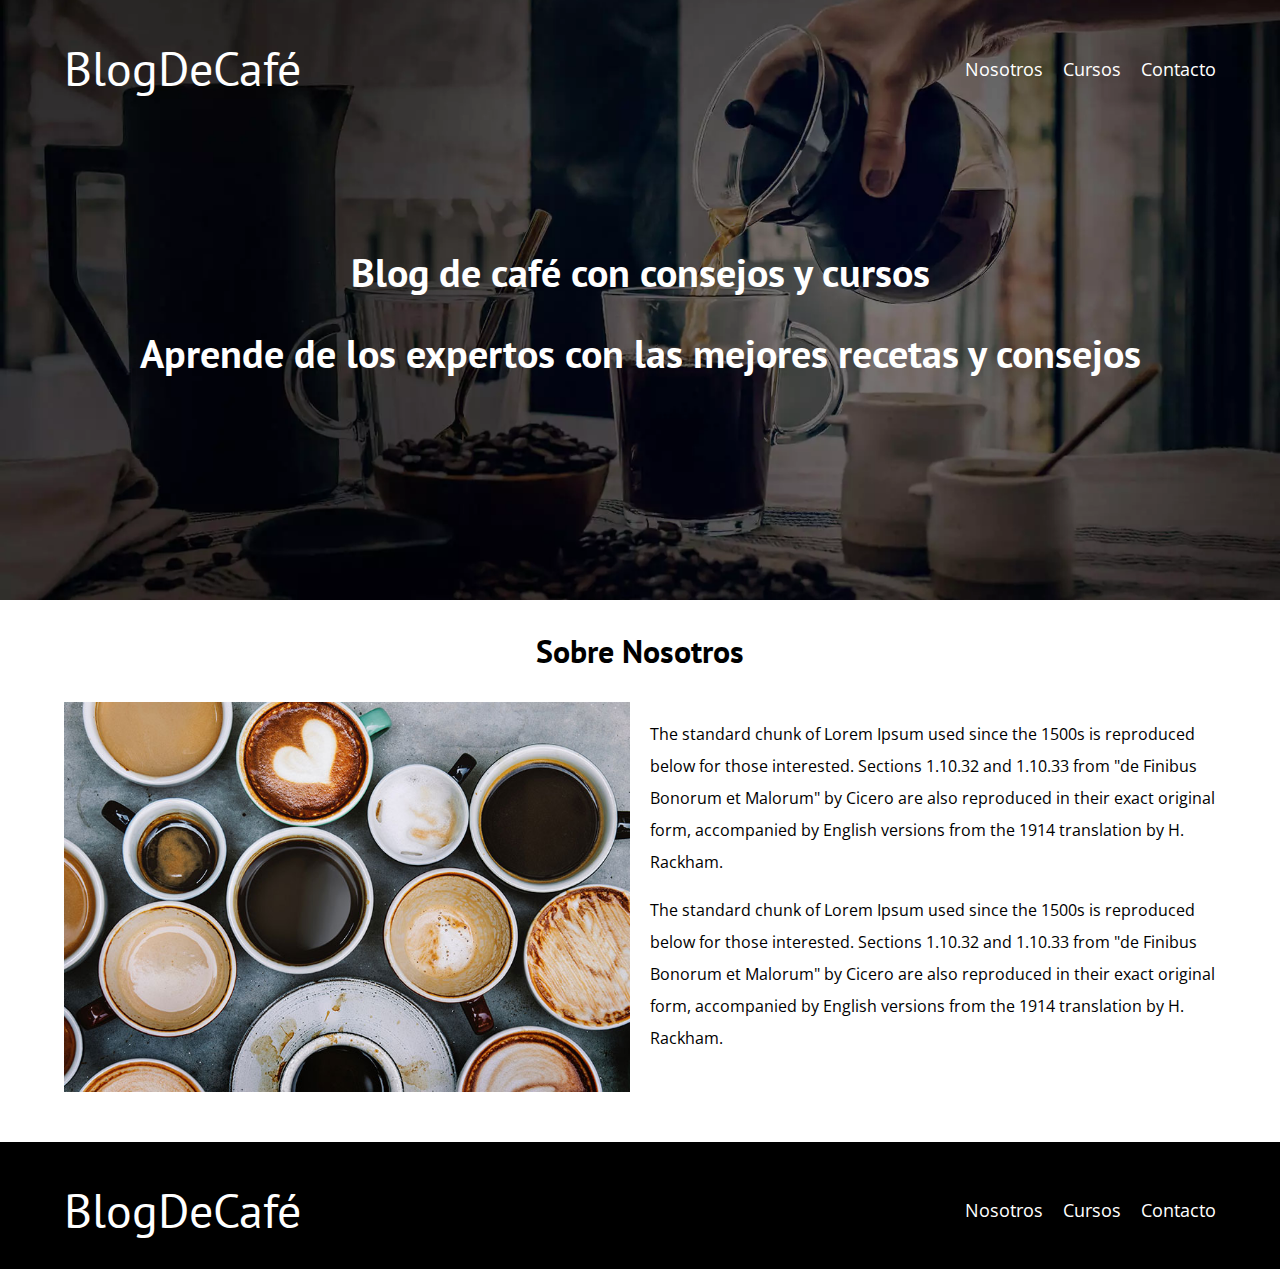
<file: nosotros.html>
<!DOCTYPE html>
<html lang="es">
<head>
  <meta charset="UTF-8">
  <meta name="viewport" content="width=device-width, initial-scale=1.0">
  <title>BlogDeCafé</title>
  <link rel="stylesheet" href="css/normalize.css">
  <link rel="stylesheet" href="css/style.css">
  <link rel="preconnect" href="https://fonts.googleapis.com">
  <link rel="preconnect" href="https://fonts.gstatic.com" crossorigin>
  <link href="https://fonts.googleapis.com/css2?family=Open+Sans&family=PT+Sans:wght@400;700&display=swap" rel="stylesheet">
</head>
<body>
    <header class="header">
      <div class="contenedor">
        <div class="barra">
         <a class="logo" href="index.html">
          <h1 class="logo__nombre no-margin centrar-texto">Blog<span class="logo__bold">DeCafé</span></h1>
         </a>

         <nav class="navegacion">
          <a href="nosotros.html" class="navegacion__enlace">Nosotros</a>
          <a href="cursos.html" class="navegacion__enlace">Cursos</a>
          <a href="contacto.html" class="navegacion__enlace">Contacto</a>
         </nav>
        </div>
      </div>

      <div class="header__texto">
          <h2 class="no-margin">Blog de café con consejos y cursos<h2>
          <p class="no-margin">Aprende de los expertos con las mejores recetas y consejos</p>
      </div>
    </header>

  <main class="contenedor">
    <h3 class="centrar-texto">Sobre Nosotros</h3>
    <div class="sobre-nosotros">
      <div class="sobre-nosotros__imagen">
        <img src="img/nosotros.jpg" alt="Sobre nosotros">
      </div>
      <div class="sobre-nosotros__texto">
        <p>The standard chunk of Lorem Ipsum used since the 1500s is reproduced below for those interested. Sections 1.10.32 and 1.10.33 from "de Finibus Bonorum et Malorum" by Cicero are also reproduced in their exact original form, accompanied by English versions from the 1914 translation by H. Rackham.</p>
        <p>The standard chunk of Lorem Ipsum used since the 1500s is reproduced below for those interested. Sections 1.10.32 and 1.10.33 from "de Finibus Bonorum et Malorum" by Cicero are also reproduced in their exact original form, accompanied by English versions from the 1914 translation by H. Rackham.</p>
      </div>
    </div>
   </main>
    <footer class="footer">
      <div class="contenedor">
        <div class="barra">
          <a class="logo" href="index.html">
           <h1 class="logo__nombre no-margin centrar-texto">Blog<span class="logo__bold">DeCafé</span></h1>
          </a>
 
          <nav class="navegacion">
           <a href="nosotros.html" class="navegacion__enlace">Nosotros</a>
           <a href="cursos.html" class="navegacion__enlace">Cursos</a>
           <a href="contacto.html" class="navegacion__enlace">Contacto</a>
          </nav>
         </div>
      </div>
    </footer>
    <script src="JS/modernizr.js"></script>
</body>
</html>
</file>
<file: css/style.css>
:root{
  --fuenteHeading: "PT Sans", sans-serif;
  --fuenteParrafos: "Open Sans", sans-serif;
  --primario: #784D3C;
  --gris: #e1e1e1;
  --secundario: #ffff;
  --negro: #000;
}
html{
  box-sizing: border-box;
  font-size: 62.5%;
}
*,*::before, *::after{
  box-sizing: inherit;
}
body{
  font-family: var(--fuenteParrafos);
  font-size: 1.6rem;
  line-height: 2;
}
.contenedor{
  max-width: 120rem;
  width: 90%;
  margin: 0 auto;
}
a{
  text-decoration: none;
}
h1,h2,h3,h4{
  font-family: var(--fuenteHeading);
  line-height: 1.2;
}
h1{
  font-size: 4.8rem;
}
h2{
  font-size: 4rem;
}
h3{
  font-size: 3.2rem;
}
h4{
  font-size: 2.8rem;
}
img{
  max-width: 100%;
}
.no-margin{
  margin: 0; 
}
.no-padding{
  padding: 0;
}
.centrar-texto{
  text-align: center;
}
.webp .header{
  background-image: url(../img/banner.webp);
}
.no-webp .header{
  background-image: url(../img/banner.jpg);
}
.header{
  height: 60rem;
  background-size: cover;
  background-repeat: no-repeat;
  background-position: center center;
}
.header__texto{
  color: var(--secundario);
  text-align: center;
  margin-top: 5rem;
}
@media(min-width:768px){
  .header__texto{
    margin-top: 15rem;
  }
}
.barra{
  padding-top: 4rem;
}
@media(min-width:768px){
  .barra{
    display: flex;
    justify-content: space-between;
    align-items: center;
  }
}
.logo{
  color: var(--secundario);
}
.logo__nombre{
  font-weight: normal;
}
.logo__blod{
  font-weight: 700;
}
@media(min-width: 768px){
  .navegacion{
    display: flex;
    gap: 2rem;
  }
}

.navegacion__enlace{
  display: block;
  text-align: center;
  font-size: 1.8rem;
  color: var(--secundario);
}
@media(min-width:768px){
  .contenido-principal{
    display: grid;
    grid-template-columns: 2fr 1fr;
    column-gap: 4rem;
  }
}
.entrada{
  border-bottom: 1px solid var(--gris);
  margin-bottom: 2rem;
}
.entrada:last-of-type{
  border: none;
  margin-bottom: 0;
}
.boton{
  display: block;
  font-family: var(--fuenteHeading);
  color: var(--secundario);
  text-align: center;
  padding: 1rem 3rem;
  font-size: 1.8rem;
  text-transform: uppercase;
  font-weight: 700;
  margin-bottom: 2rem;
  border: none;
}
@media (min-width: 768px){
  .boton{
    display: inline-block;
  }
}
.boton:hover{
  cursor: pointer;
}
.boton--primario{
  background-color: var(--negro);

}
.boton--secundario{
  background-color: var(--primario);
}
.cursos{
  list-style: none;
}
.widget-curso{
  border-bottom: 1px solid var(--gris);
  margin-bottom: 2rem;
}
.widget-curso:last-of-type{
  border: none;
  margin-bottom: none;
}
.widget-curso__label{
  font-family: var(--fuenteHeading);
  font-weight: bold;
}
.widget-curso__info{
  font-weight: 400;
}
.widget-curso__info,
.widget-curso__label{
  font-size: 2rem;
}
.footer{
  background-color: var(--negro);
  padding-bottom: 3rem;
  margin-top: 4rem;
}
@media (min-width: 768px){
 
  .sobre-nosotros{
    display: flex;
    justify-content: space-between;
  }
  .sobre-nosotros__imagen,
  .sobre-nosotros__texto{
    flex-basis: calc(50% - 1rem) ;   
  }
   /** con css grid
  .sobre-nosotros{
    display: grid;
    grid-template-columns: repeat(2, 50%);
    gap: 2rem;
  }
  **/
}
.curso{
    padding: 3rem 0;
    border-bottom: 1px solid var(--gris);
  }
  @media (min-width: 768px){
    .curso{
      display: grid;
      grid-template-columns: 33.3% 66.7%;
      column-gap: 2rem;
    }
  }
  .curso:last-of-type{
    border: none;
  }
  .curso__label{
    font-family: var(--fuenteHeading);
    font-weight: bold;
  }
  .curso__info{
    font-weight: 400;
  }
  .curso__info,
  .curso__label{
    font-size: 2rem;
  }
.contacto-bg{
  background-image: url(../img/contacto.jpg);
  height: 40rem;
  background-size: cover;
  background-repeat: no-repeat;
}
.formulario{
  background-color: var(--secundario);
  margin: -5rem auto 0 auto;
  width: 95%;
  padding: 5rem;
}
.campo{
  display: flex; 
  margin-bottom: 2rem;
  gap: 2rem;
}
.campo__label{
  flex: 0 0 9rem;
  text-align: right;
  padding-right: 2rem;
}
.campo__field{
  flex: 1;
  border: 1px solid var(--gris);
}
.campo__field--textarea{
  height: 20rem;
}
</file>
